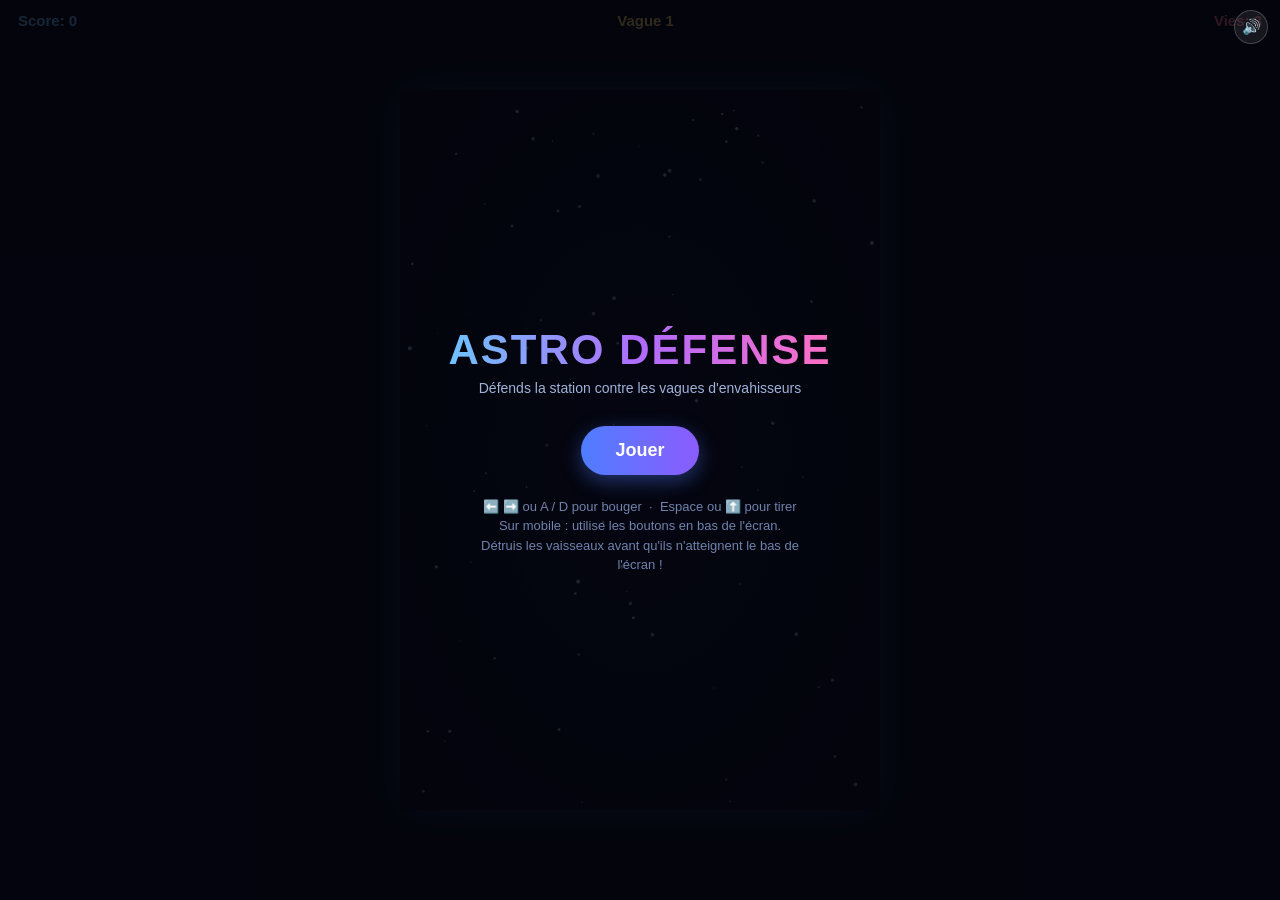
<file: index.html>
<!DOCTYPE html>
<html lang="fr">
<head>
<meta charset="UTF-8">
<meta name="viewport" content="width=device-width, initial-scale=1.0, maximum-scale=1.0, user-scalable=no">
<title>Astro Défense</title>
<style>
  * { box-sizing: border-box; }
  html, body {
    margin: 0;
    padding: 0;
    width: 100%;
    height: 100%;
    background: #05060f;
    overflow: hidden;
    font-family: 'Segoe UI', Arial, sans-serif;
    touch-action: none;
  }
  #game-container {
    position: relative;
    width: 100vw;
    height: 100vh;
    display: flex;
    align-items: center;
    justify-content: center;
  }
  canvas {
    background: radial-gradient(ellipse at center, #0a0e2a 0%, #05060f 100%);
    display: block;
    box-shadow: 0 0 40px rgba(90, 140, 255, 0.25);
    max-width: 100%;
    max-height: 100%;
  }
  .overlay {
    position: absolute;
    top: 0; left: 0; right: 0; bottom: 0;
    display: flex;
    flex-direction: column;
    align-items: center;
    justify-content: center;
    color: #fff;
    text-align: center;
    background: rgba(3, 4, 12, 0.82);
    z-index: 10;
  }
  .overlay.hidden { display: none; }
  .title {
    font-size: 42px;
    font-weight: 800;
    letter-spacing: 2px;
    background: linear-gradient(90deg, #6ec3ff, #b06bff, #ff6ec4);
    -webkit-background-clip: text;
    background-clip: text;
    color: transparent;
    margin-bottom: 6px;
    text-shadow: none;
  }
  .subtitle {
    color: #9fb3d9;
    margin-bottom: 24px;
    font-size: 14px;
  }
  .btn {
    background: linear-gradient(90deg, #4f7dff, #8b5cff);
    color: #fff;
    border: none;
    padding: 14px 34px;
    font-size: 18px;
    font-weight: 700;
    border-radius: 30px;
    cursor: pointer;
    box-shadow: 0 6px 20px rgba(79, 125, 255, 0.4);
    transition: transform 0.15s ease, box-shadow 0.15s ease;
    margin-top: 6px;
  }
  .btn:hover { transform: translateY(-2px) scale(1.03); box-shadow: 0 8px 26px rgba(79, 125, 255, 0.55); }
  .btn:active { transform: translateY(0) scale(0.98); }
  .stats-row {
    display: flex;
    gap: 30px;
    margin: 16px 0 4px;
    font-size: 15px;
    color: #d6e0ff;
  }
  .stats-row b { color: #ffd76e; }
  .instructions {
    margin-top: 22px;
    font-size: 13px;
    color: #6f83ad;
    max-width: 320px;
    line-height: 1.5;
  }
  #hud {
    position: absolute;
    top: 12px;
    left: 0;
    right: 0;
    display: flex;
    justify-content: space-between;
    padding: 0 18px;
    color: #eaf0ff;
    font-size: 15px;
    font-weight: 600;
    pointer-events: none;
    text-shadow: 0 1px 4px rgba(0,0,0,0.6);
    z-index: 5;
  }
  #hud .lives { color: #ff6e8c; }
  #hud .score { color: #6ec3ff; }
  #hud .wave { color: #ffd76e; }
  .mute-btn {
    position: absolute;
    top: 10px;
    right: 12px;
    z-index: 20;
    background: rgba(255,255,255,0.08);
    border: 1px solid rgba(255,255,255,0.2);
    color: #fff;
    border-radius: 50%;
    width: 34px;
    height: 34px;
    font-size: 15px;
    cursor: pointer;
  }
  #touch-controls {
    position: absolute;
    bottom: 0; left: 0; right: 0;
    display: none;
    justify-content: space-between;
    padding: 14px;
    z-index: 15;
  }
  #touch-controls .pad {
    display: flex;
    gap: 10px;
  }
  #touch-controls button {
    width: 60px; height: 60px;
    border-radius: 50%;
    border: none;
    background: rgba(255,255,255,0.12);
    color: #fff;
    font-size: 22px;
    -webkit-tap-highlight-color: transparent;
  }
  #touch-controls button.fire {
    background: rgba(255, 90, 90, 0.25);
  }
  @media (pointer: coarse) {
    #touch-controls { display: flex; }
  }
</style>
</head>
<body>
<div id="game-container">
  <canvas id="game" width="480" height="720"></canvas>

  <div id="hud">
    <div class="score">Score: <span id="score">0</span></div>
    <div class="wave">Vague <span id="wave">1</span></div>
    <div class="lives">Vies: <span id="lives">3</span></div>
  </div>

  <button class="mute-btn" id="muteBtn" title="Activer/couper le son">🔊</button>

  <div class="overlay" id="startOverlay">
    <div class="title">ASTRO DÉFENSE</div>
    <div class="subtitle">Défends la station contre les vagues d'envahisseurs</div>
    <button class="btn" id="startBtn">Jouer</button>
    <div class="instructions">
      ⬅️ ➡️ ou A / D pour bouger &nbsp;·&nbsp; Espace ou ⬆️ pour tirer<br>
      Sur mobile : utilise les boutons en bas de l'écran.<br>
      Détruis les vaisseaux avant qu'ils n'atteignent le bas de l'écran !
    </div>
  </div>

  <div class="overlay hidden" id="gameOverOverlay">
    <div class="title" style="font-size:34px;">GAME OVER</div>
    <div class="stats-row">
      <div>Score : <b id="finalScore">0</b></div>
      <div>Meilleur score : <b id="bestScore">0</b></div>
    </div>
    <button class="btn" id="restartBtn">Rejouer</button>
  </div>

  <div id="touch-controls">
    <div class="pad">
      <button id="leftBtn">◀</button>
      <button id="rightBtn">▶</button>
    </div>
    <div class="pad">
      <button class="fire" id="fireBtn">🔥</button>
    </div>
  </div>
</div>

<script>
(function () {
  'use strict';

  // ---------- Canvas setup ----------
  const canvas = document.getElementById('game');
  const ctx = canvas.getContext('2d');
  const W = canvas.width;
  const H = canvas.height;

  // ---------- Audio (synthesized, no external files) ----------
  let audioCtx = null;
  let muted = false;
  function ensureAudio() {
    if (!audioCtx) {
      try {
        audioCtx = new (window.AudioContext || window.webkitAudioContext)();
      } catch (e) { audioCtx = null; }
    }
  }
  function beep(freq, duration, type, vol) {
    if (muted || !audioCtx) return;
    const osc = audioCtx.createOscillator();
    const gain = audioCtx.createGain();
    osc.type = type || 'square';
    osc.frequency.value = freq;
    gain.gain.value = (vol !== undefined ? vol : 0.08);
    osc.connect(gain);
    gain.connect(audioCtx.destination);
    const now = audioCtx.currentTime;
    gain.gain.setValueAtTime(gain.gain.value, now);
    gain.gain.exponentialRampToValueAtTime(0.0001, now + duration);
    osc.start(now);
    osc.stop(now + duration);
  }
  const sfx = {
    shoot: () => beep(880, 0.08, 'square', 0.05),
    explosion: () => beep(120, 0.25, 'sawtooth', 0.09),
    hit: () => beep(220, 0.2, 'triangle', 0.09),
    wave: () => beep(660, 0.35, 'sine', 0.08),
    gameover: () => { beep(300, 0.3, 'sawtooth', 0.1); setTimeout(() => beep(150, 0.5, 'sawtooth', 0.1), 200); }
  };

  // ---------- Game state ----------
  const STORAGE_KEY = 'astro_defense_best_score';
  let best = parseInt(localStorage.getItem(STORAGE_KEY) || '0', 10);

  let state = 'menu'; // menu | playing | gameover
  let score = 0;
  let lives = 3;
  let wave = 1;
  let keys = {};

  const player = {
    w: 46,
    h: 26,
    x: W / 2 - 23,
    y: H - 60,
    speed: 6,
    cooldown: 0,
    cooldownMax: 16
  };

  let bullets = [];
  let enemyBullets = [];
  let enemies = [];
  let particles = [];
  let stars = [];

  // Background stars
  for (let i = 0; i < 90; i++) {
    stars.push({
      x: Math.random() * W,
      y: Math.random() * H,
      r: Math.random() * 1.8 + 0.3,
      speed: Math.random() * 1.2 + 0.3
    });
  }

  function resetGame() {
    score = 0;
    lives = 3;
    wave = 1;
    bullets = [];
    enemyBullets = [];
    particles = [];
    player.x = W / 2 - player.w / 2;
    player.cooldown = 0;
    spawnWave();
    updateHud();
  }

  function spawnWave() {
    enemies = [];
    const cols = Math.min(8, 5 + Math.floor(wave / 2));
    const rows = Math.min(5, 2 + Math.floor(wave / 2));
    const spacingX = 46;
    const spacingY = 40;
    const startX = (W - cols * spacingX) / 2 + spacingX / 2;
    const startY = 50;
    const baseSpeed = 0.6 + wave * 0.12;
    for (let r = 0; r < rows; r++) {
      for (let c = 0; c < cols; c++) {
        enemies.push({
          x: startX + c * spacingX,
          y: startY + r * spacingY,
          w: 30,
          h: 22,
          alive: true,
          type: r === 0 ? 'boss' : 'grunt',
          hp: r === 0 ? 2 : 1,
          fireChance: 0.0015 + wave * 0.0004
        });
      }
    }
    dir = 1;
    enemySpeed = baseSpeed;
    enemyDropTimer = 0;
  }

  let dir = 1;
  let enemySpeed = 0.6;
  let enemyDropTimer = 0;

  function updateHud() {
    document.getElementById('score').textContent = score;
    document.getElementById('lives').textContent = lives;
    document.getElementById('wave').textContent = wave;
  }

  // ---------- Input ----------
  window.addEventListener('keydown', (e) => {
    keys[e.code] = true;
    if (['Space', 'ArrowUp', 'ArrowLeft', 'ArrowRight'].includes(e.code)) e.preventDefault();
    if (state === 'menu' && (e.code === 'Space' || e.code === 'Enter')) startGame();
    if (state === 'gameover' && (e.code === 'Space' || e.code === 'Enter')) startGame();
  }, { passive: false });
  window.addEventListener('keyup', (e) => { keys[e.code] = false; });

  function bindHold(el, onDown, onUp) {
    if (!el) return;
    const start = (e) => { e.preventDefault(); onDown(); };
    const end = (e) => { e.preventDefault(); onUp(); };
    el.addEventListener('touchstart', start, { passive: false });
    el.addEventListener('touchend', end, { passive: false });
    el.addEventListener('mousedown', start);
    el.addEventListener('mouseup', end);
    el.addEventListener('mouseleave', end);
  }
  bindHold(document.getElementById('leftBtn'), () => keys['ArrowLeft'] = true, () => keys['ArrowLeft'] = false);
  bindHold(document.getElementById('rightBtn'), () => keys['ArrowRight'] = true, () => keys['ArrowRight'] = false);
  bindHold(document.getElementById('fireBtn'), () => keys['Space'] = true, () => keys['Space'] = false);

  document.getElementById('muteBtn').addEventListener('click', () => {
    muted = !muted;
    document.getElementById('muteBtn').textContent = muted ? '🔇' : '🔊';
  });

  document.getElementById('startBtn').addEventListener('click', startGame);
  document.getElementById('restartBtn').addEventListener('click', startGame);

  function startGame() {
    ensureAudio();
    if (audioCtx && audioCtx.state === 'suspended') audioCtx.resume();
    document.getElementById('startOverlay').classList.add('hidden');
    document.getElementById('gameOverOverlay').classList.add('hidden');
    state = 'playing';
    resetGame();
  }

  function endGame() {
    state = 'gameover';
    sfx.gameover();
    if (score > best) {
      best = score;
      localStorage.setItem(STORAGE_KEY, String(best));
    }
    document.getElementById('finalScore').textContent = score;
    document.getElementById('bestScore').textContent = best;
    document.getElementById('gameOverOverlay').classList.remove('hidden');
  }

  // ---------- Update ----------
  function shoot() {
    if (player.cooldown > 0) return;
    bullets.push({ x: player.x + player.w / 2 - 2, y: player.y - 10, w: 4, h: 12, speed: 9 });
    player.cooldown = player.cooldownMax;
    sfx.shoot();
  }

  function spawnExplosion(x, y, color) {
    for (let i = 0; i < 14; i++) {
      const angle = Math.random() * Math.PI * 2;
      const speed = Math.random() * 3 + 1;
      particles.push({
        x, y,
        vx: Math.cos(angle) * speed,
        vy: Math.sin(angle) * speed,
        life: 30 + Math.random() * 15,
        color: color || '#ffb84f'
      });
    }
  }

  function update() {
    if (state !== 'playing') return;

    // stars
    stars.forEach(s => {
      s.y += s.speed;
      if (s.y > H) { s.y = 0; s.x = Math.random() * W; }
    });

    // player movement
    if (keys['ArrowLeft'] || keys['KeyA']) player.x -= player.speed;
    if (keys['ArrowRight'] || keys['KeyD']) player.x += player.speed;
    player.x = Math.max(4, Math.min(W - player.w - 4, player.x));

    if (keys['Space'] || keys['ArrowUp']) shoot();
    if (player.cooldown > 0) player.cooldown--;

    // bullets
    bullets.forEach(b => b.y -= b.speed);
    bullets = bullets.filter(b => b.y + b.h > 0);

    enemyBullets.forEach(b => b.y += b.speed);
    enemyBullets = enemyBullets.filter(b => b.y < H);

    // enemy movement (classic side-to-side + drop)
    let hitEdge = false;
    let aliveEnemies = enemies.filter(e => e.alive);
    aliveEnemies.forEach(e => {
      e.x += dir * enemySpeed;
      if (e.x < 10 || e.x + e.w > W - 10) hitEdge = true;
    });
    if (hitEdge) {
      dir *= -1;
      aliveEnemies.forEach(e => { e.y += 14; });
      enemySpeed += 0.03;
    }

    // enemy fire
    aliveEnemies.forEach(e => {
      if (Math.random() < e.fireChance) {
        enemyBullets.push({ x: e.x + e.w / 2 - 2, y: e.y + e.h, w: 4, h: 12, speed: 4.2 + wave * 0.15 });
      }
      if (e.y + e.h >= player.y) {
        loseLife();
      }
    });

    // collisions: player bullets vs enemies
    bullets.forEach(b => {
      aliveEnemies.forEach(e => {
        if (!e.alive) return;
        if (b.x < e.x + e.w && b.x + b.w > e.x && b.y < e.y + e.h && b.y + b.h > e.y) {
          e.hp -= 1;
          b.hit = true;
          if (e.hp <= 0) {
            e.alive = false;
            score += e.type === 'boss' ? 25 : 10;
            spawnExplosion(e.x + e.w / 2, e.y + e.h / 2, e.type === 'boss' ? '#ff6ec4' : '#6ec3ff');
            sfx.explosion();
          } else {
            sfx.hit();
          }
        }
      });
    });
    bullets = bullets.filter(b => !b.hit);

    // collisions: enemy bullets vs player
    enemyBullets.forEach(b => {
      if (b.x < player.x + player.w && b.x + b.w > player.x && b.y < player.y + player.h && b.y + b.h > player.y) {
        b.hit = true;
        loseLife();
      }
    });
    enemyBullets = enemyBullets.filter(b => !b.hit);

    // particles
    particles.forEach(p => { p.x += p.vx; p.y += p.vy; p.life--; });
    particles = particles.filter(p => p.life > 0);

    // wave clear
    if (enemies.every(e => !e.alive)) {
      wave += 1;
      sfx.wave();
      spawnWave();
    }

    updateHud();
  }

  function loseLife() {
    lives -= 1;
    updateHud();
    spawnExplosion(player.x + player.w / 2, player.y + player.h / 2, '#ff6e8c');
    sfx.hit();
    if (lives <= 0) endGame();
  }

  // ---------- Draw ----------
  function drawStars() {
    ctx.fillStyle = '#cfe0ff';
    stars.forEach(s => {
      ctx.globalAlpha = 0.5 + Math.random() * 0.3;
      ctx.beginPath();
      ctx.arc(s.x, s.y, s.r, 0, Math.PI * 2);
      ctx.fill();
    });
    ctx.globalAlpha = 1;
  }

  function drawPlayer() {
    ctx.save();
    ctx.translate(player.x + player.w / 2, player.y + player.h / 2);
    ctx.fillStyle = '#6ec3ff';
    ctx.beginPath();
    ctx.moveTo(0, -player.h / 2);
    ctx.lineTo(player.w / 2, player.h / 2);
    ctx.lineTo(-player.w / 2, player.h / 2);
    ctx.closePath();
    ctx.fill();
    ctx.fillStyle = '#ffd76e';
    ctx.beginPath();
    ctx.arc(0, player.h / 4, 4, 0, Math.PI * 2);
    ctx.fill();
    ctx.restore();
  }

  function drawEnemies() {
    enemies.forEach(e => {
      if (!e.alive) return;
      ctx.fillStyle = e.type === 'boss' ? '#ff6ec4' : '#b06bff';
      ctx.beginPath();
      ctx.roundRect ? ctx.roundRect(e.x, e.y, e.w, e.h, 5) : ctx.rect(e.x, e.y, e.w, e.h);
      ctx.fill();
      ctx.fillStyle = '#05060f';
      ctx.fillRect(e.x + 6, e.y + 6, 5, 5);
      ctx.fillRect(e.x + e.w - 11, e.y + 6, 5, 5);
    });
  }

  function drawBullets() {
    ctx.fillStyle = '#fff59e';
    bullets.forEach(b => ctx.fillRect(b.x, b.y, b.w, b.h));
    ctx.fillStyle = '#ff6e6e';
    enemyBullets.forEach(b => ctx.fillRect(b.x, b.y, b.w, b.h));
  }

  function drawParticles() {
    particles.forEach(p => {
      ctx.globalAlpha = Math.max(p.life / 40, 0);
      ctx.fillStyle = p.color;
      ctx.beginPath();
      ctx.arc(p.x, p.y, 2.5, 0, Math.PI * 2);
      ctx.fill();
    });
    ctx.globalAlpha = 1;
  }

  function draw() {
    ctx.clearRect(0, 0, W, H);
    drawStars();
    if (state === 'playing') {
      drawEnemies();
      drawBullets();
      drawPlayer();
      drawParticles();
    }
  }

  // ---------- Main loop ----------
  function loop() {
    update();
    draw();
    requestAnimationFrame(loop);
  }
  loop();

  // Show best score hint on menu subtitle
  const sub = document.querySelector('.subtitle');
  if (best > 0) sub.textContent = `Meilleur score : ${best} — Défends la station !`;
})();
</script>
</body>
</html>
</file>
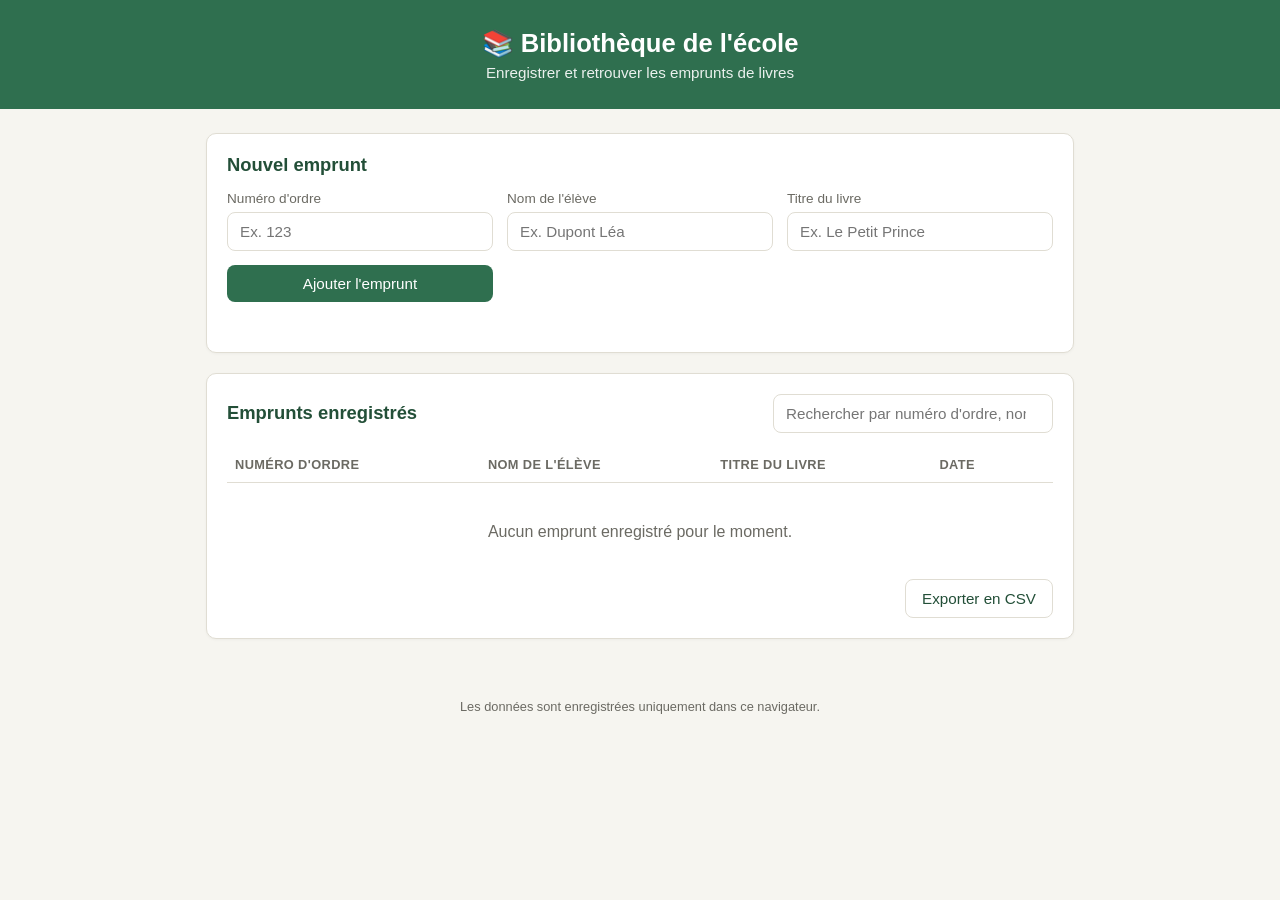
<file: bibliotheque.html>
<!DOCTYPE html>
<html lang="fr">
<head>
<meta charset="UTF-8">
<meta name="viewport" content="width=device-width, initial-scale=1.0">
<title>Bibliothèque — Emprunts</title>
<style>
:root {
  --primary: #2f6f4f;
  --primary-dark: #234f38;
  --bg: #f6f5f0;
  --card-bg: #ffffff;
  --border: #e0ddd3;
  --text: #2b2b26;
  --text-muted: #6b6a63;
  --danger: #b3432b;
  --radius: 10px;
}

* {
  box-sizing: border-box;
}

body {
  margin: 0;
  font-family: "Segoe UI", Roboto, Helvetica, Arial, sans-serif;
  background: var(--bg);
  color: var(--text);
}

.topbar {
  background: var(--primary);
  color: #fff;
  padding: 28px 20px;
  text-align: center;
}

.topbar h1 {
  margin: 0 0 6px;
  font-size: 1.6rem;
}

.subtitle {
  margin: 0;
  opacity: 0.9;
  font-size: 0.95rem;
}

main {
  max-width: 900px;
  margin: 0 auto;
  padding: 24px 16px 48px;
  display: flex;
  flex-direction: column;
  gap: 20px;
}

.card {
  background: var(--card-bg);
  border: 1px solid var(--border);
  border-radius: var(--radius);
  padding: 20px;
  box-shadow: 0 1px 3px rgba(0, 0, 0, 0.04);
}

.card h2 {
  margin-top: 0;
  font-size: 1.15rem;
  color: var(--primary-dark);
}

#loan-form {
  display: grid;
  grid-template-columns: repeat(3, 1fr);
  gap: 14px;
  align-items: end;
}

.field {
  display: flex;
  flex-direction: column;
  gap: 6px;
}

label {
  font-size: 0.85rem;
  color: var(--text-muted);
}

input[type="text"],
input[type="search"] {
  padding: 10px 12px;
  border: 1px solid var(--border);
  border-radius: 8px;
  font-size: 0.95rem;
  width: 100%;
}

input:focus {
  outline: 2px solid var(--primary);
  outline-offset: 1px;
}

button {
  cursor: pointer;
  border: none;
  border-radius: 8px;
  padding: 10px 16px;
  font-size: 0.95rem;
  background: var(--primary);
  color: #fff;
  transition: background 0.15s ease;
}

button:hover {
  background: var(--primary-dark);
}

button.secondary {
  background: transparent;
  color: var(--primary-dark);
  border: 1px solid var(--border);
}

button.secondary:hover {
  background: #efece2;
}

button.delete-btn {
  background: transparent;
  color: var(--danger);
  border: 1px solid transparent;
  padding: 6px 10px;
  font-size: 0.85rem;
}

button.delete-btn:hover {
  background: #fbeae5;
  border-color: #f0cfc4;
}

.message {
  min-height: 1.2em;
  margin: 12px 0 0;
  font-size: 0.9rem;
  color: var(--primary-dark);
}

.list-header {
  display: flex;
  flex-wrap: wrap;
  justify-content: space-between;
  align-items: center;
  gap: 12px;
  margin-bottom: 14px;
}

.list-header h2 {
  margin: 0;
}

#search {
  max-width: 280px;
}

.table-wrap {
  overflow-x: auto;
}

table {
  width: 100%;
  border-collapse: collapse;
}

th, td {
  text-align: left;
  padding: 10px 8px;
  border-bottom: 1px solid var(--border);
  font-size: 0.92rem;
}

th {
  color: var(--text-muted);
  font-weight: 600;
  font-size: 0.8rem;
  text-transform: uppercase;
  letter-spacing: 0.03em;
}

.empty {
  text-align: center;
  color: var(--text-muted);
  padding: 24px 0 8px;
}

.list-footer {
  display: flex;
  justify-content: space-between;
  align-items: center;
  margin-top: 14px;
  font-size: 0.85rem;
  color: var(--text-muted);
}

footer {
  text-align: center;
  color: var(--text-muted);
  font-size: 0.8rem;
  padding: 0 16px 32px;
}

@media (max-width: 640px) {
  #loan-form {
    grid-template-columns: 1fr;
  }

  .list-header {
    flex-direction: column;
    align-items: stretch;
  }

  #search {
    max-width: none;
  }
}
</style>
</head>
<body>
  <header class="topbar">
    <h1>📚 Bibliothèque de l'école</h1>
    <p class="subtitle">Enregistrer et retrouver les emprunts de livres</p>
  </header>

  <main>
    <section class="card">
      <h2>Nouvel emprunt</h2>
      <form id="loan-form">
        <div class="field">
          <label for="numero-or">Numéro d'ordre</label>
          <input type="text" id="numero-or" name="numero-or" placeholder="Ex. 123" required inputmode="numeric">
        </div>
        <div class="field">
          <label for="nom-eleve">Nom de l'élève</label>
          <input type="text" id="nom-eleve" name="nom-eleve" placeholder="Ex. Dupont Léa" required>
        </div>
        <div class="field">
          <label for="titre-livre">Titre du livre</label>
          <input type="text" id="titre-livre" name="titre-livre" placeholder="Ex. Le Petit Prince" required>
        </div>
        <button type="submit">Ajouter l'emprunt</button>
      </form>
      <p id="form-message" class="message" role="status"></p>
    </section>

    <section class="card">
      <div class="list-header">
        <h2>Emprunts enregistrés</h2>
        <input type="search" id="search" placeholder="Rechercher par numéro d'ordre, nom ou livre...">
      </div>

      <div class="table-wrap">
        <table id="loans-table">
          <thead>
            <tr>
              <th>Numéro d'ordre</th>
              <th>Nom de l'élève</th>
              <th>Titre du livre</th>
              <th>Date</th>
              <th></th>
            </tr>
          </thead>
          <tbody id="loans-body"></tbody>
        </table>
        <p id="empty-message" class="empty">Aucun emprunt enregistré pour le moment.</p>
      </div>

      <div class="list-footer">
        <span id="count-label"></span>
        <button id="export-btn" type="button" class="secondary">Exporter en CSV</button>
      </div>
    </section>
  </main>

  <footer>
    <p>Les données sont enregistrées uniquement dans ce navigateur.</p>
  </footer>

  <script>
const STORAGE_KEY = "biblioteque-emprunts";

const form = document.getElementById("loan-form");
const numeroOrInput = document.getElementById("numero-or");
const nomEleveInput = document.getElementById("nom-eleve");
const titreLivreInput = document.getElementById("titre-livre");
const formMessage = document.getElementById("form-message");
const loansBody = document.getElementById("loans-body");
const emptyMessage = document.getElementById("empty-message");
const searchInput = document.getElementById("search");
const countLabel = document.getElementById("count-label");
const exportBtn = document.getElementById("export-btn");

function loadLoans() {
  try {
    const raw = localStorage.getItem(STORAGE_KEY);
    return raw ? JSON.parse(raw) : [];
  } catch {
    return [];
  }
}

function saveLoans(loans) {
  localStorage.setItem(STORAGE_KEY, JSON.stringify(loans));
}

let loans = loadLoans();

function formatDate(iso) {
  const d = new Date(iso);
  return d.toLocaleDateString("fr-FR", { day: "2-digit", month: "2-digit", year: "numeric" });
}

function render() {
  const query = searchInput.value.trim().toLowerCase();
  const filtered = query
    ? loans.filter((loan) =>
        [loan.numeroOr, loan.nomEleve, loan.titreLivre]
          .join(" ")
          .toLowerCase()
          .includes(query)
      )
    : loans;

  loansBody.innerHTML = "";

  if (filtered.length === 0) {
    emptyMessage.textContent =
      loans.length === 0
        ? "Aucun emprunt enregistré pour le moment."
        : "Aucun résultat pour cette recherche.";
    emptyMessage.style.display = "block";
  } else {
    emptyMessage.style.display = "none";
    const sorted = [...filtered].sort((a, b) => b.createdAt - a.createdAt);
    for (const loan of sorted) {
      const tr = document.createElement("tr");

      const tdNumero = document.createElement("td");
      tdNumero.textContent = loan.numeroOr;

      const tdNom = document.createElement("td");
      tdNom.textContent = loan.nomEleve;

      const tdTitre = document.createElement("td");
      tdTitre.textContent = loan.titreLivre;

      const tdDate = document.createElement("td");
      tdDate.textContent = formatDate(loan.createdAt);

      const tdActions = document.createElement("td");
      const deleteBtn = document.createElement("button");
      deleteBtn.type = "button";
      deleteBtn.className = "delete-btn";
      deleteBtn.textContent = "Supprimer";
      deleteBtn.addEventListener("click", () => removeLoan(loan.id));
      tdActions.appendChild(deleteBtn);

      tr.append(tdNumero, tdNom, tdTitre, tdDate, tdActions);
      loansBody.appendChild(tr);
    }
  }

  countLabel.textContent =
    loans.length === 0
      ? ""
      : `${filtered.length} / ${loans.length} emprunt${loans.length > 1 ? "s" : ""}`;
}

function removeLoan(id) {
  loans = loans.filter((loan) => loan.id !== id);
  saveLoans(loans);
  render();
}

form.addEventListener("submit", (event) => {
  event.preventDefault();

  const numeroOr = numeroOrInput.value.trim();
  const nomEleve = nomEleveInput.value.trim();
  const titreLivre = titreLivreInput.value.trim();

  if (!numeroOr || !nomEleve || !titreLivre) {
    formMessage.textContent = "Merci de remplir les trois champs.";
    return;
  }

  loans.push({
    id: crypto.randomUUID ? crypto.randomUUID() : String(Date.now() + Math.random()),
    numeroOr,
    nomEleve,
    titreLivre,
    createdAt: Date.now(),
  });

  saveLoans(loans);
  form.reset();
  numeroOrInput.focus();
  formMessage.textContent = `Emprunt ajouté pour ${nomEleve}.`;
  render();
});

searchInput.addEventListener("input", render);

function toCsvValue(value) {
  const escaped = String(value).replace(/"/g, '""');
  return `"${escaped}"`;
}

exportBtn.addEventListener("click", () => {
  if (loans.length === 0) return;

  const header = ["Numero d'ordre", "Nom de l'eleve", "Titre du livre", "Date"];
  const rows = loans.map((loan) => [
    loan.numeroOr,
    loan.nomEleve,
    loan.titreLivre,
    formatDate(loan.createdAt),
  ]);

  const csv = [header, ...rows].map((row) => row.map(toCsvValue).join(",")).join("\n");
  const blob = new Blob([csv], { type: "text/csv;charset=utf-8;" });
  const url = URL.createObjectURL(blob);
  const a = document.createElement("a");
  a.href = url;
  a.download = "emprunts-bibliotheque.csv";
  a.click();
  URL.revokeObjectURL(url);
});

render();
  </script>
</body>
</html>
</file>
